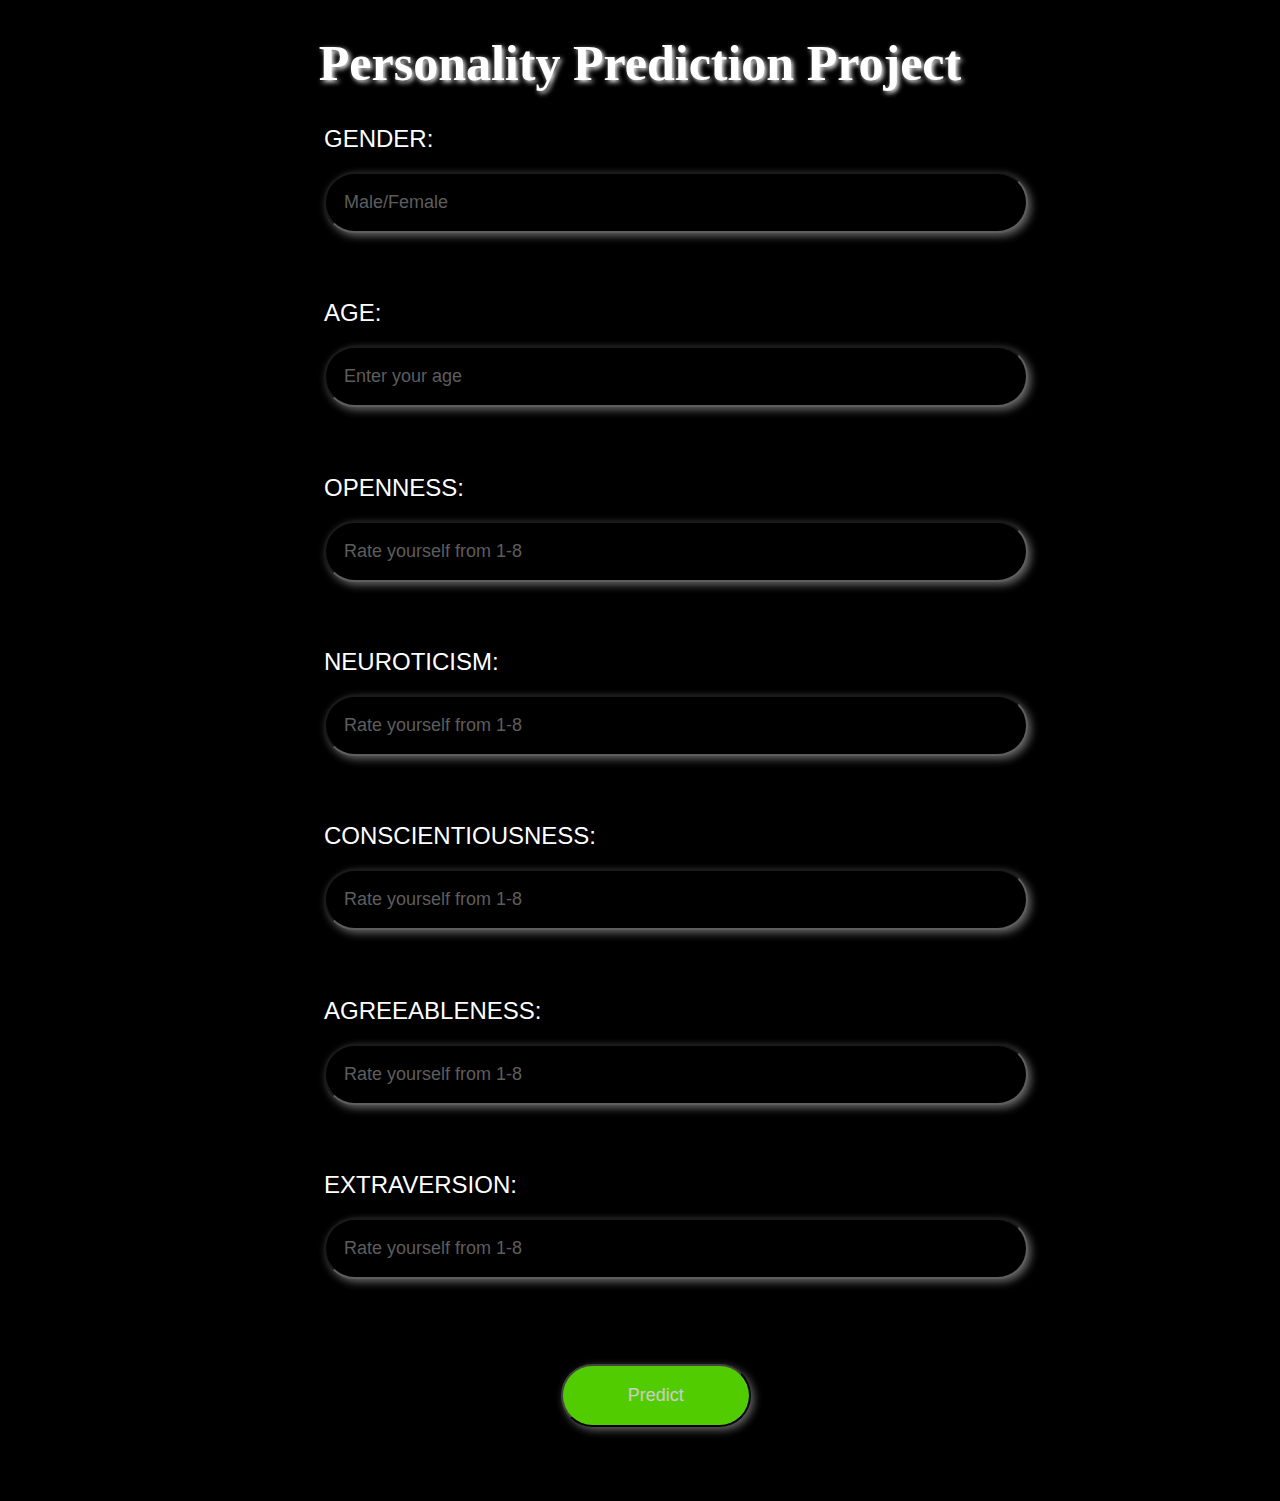
<file: project/Personality_Prediction/templates/index.html>
<!DOCTYPE html>
<html>
<head>
  <title> Personality Prediction Project</title>
  <style>
  html
  {
    min-width: 100%;
    min-height: 100%;
    background-size: cover;
    background-color: black;
  }

  input
  {
    margin-top: 2%;
    margin-bottom: 7%;
    padding: 2vh;
    width: 70%;
    background-color:black;
    color: white;
    opacity: 0.8;
    border-radius: 50px;
    box-shadow: 3px 3px 8px grey;
    font-size: large;
  }

  .heading
  {
    color: white;
    text-shadow: 2px 2px 5px white;
    text-align: center;
    font-size: 50px;
    font-family: Cambria, Cochin, Georgia, Times, 'Times New Roman', serif;
  }

  .form
  {
    color : white;
    font-size: x-large;
    font-family: sans-serif;
    margin-left: 25%;
  }

  .button
  {
    margin-left: 25%;
    padding-top: 2%;
    padding-bottom: 2%;
    width: 20%;
    border-radius: 40px;
    background-color: #66ff00;
    font-weight: 200;
  }
  .button:hover
  {
    background-color: red;
  }
  </style>
</head>
<body>
  <h1 class="heading">Personality Prediction Project</h1>
  <form action="/submit" method="POST" class="form">
    GENDER: <br>
    <input type="text" name="gender" placeholder="Male/Female" required><br>
    AGE: <br>
    <input type="text" name="age" placeholder="Enter your age" required><br>
    OPENNESS: <br>
    <input type="text" name="openness" placeholder="Rate yourself from 1-8" required><br>
    NEUROTICISM: <br>
    <input type="text" name="neuroticism" placeholder="Rate yourself from 1-8" required><br>
    CONSCIENTIOUSNESS: <br>
    <input type="text" name="conscientiousness" placeholder="Rate yourself from 1-8" required><br>
    AGREEABLENESS: <br>
    <input type="text" name="agreeableness" placeholder="Rate yourself from 1-8" required><br>
    EXTRAVERSION: <br>
    <input type="text" name="extraversion" placeholder="Rate yourself from 1-8" required><br>
    <input type="submit" name="submit" value="Predict" class="button">
  </form>
</body>
</html>
</file>
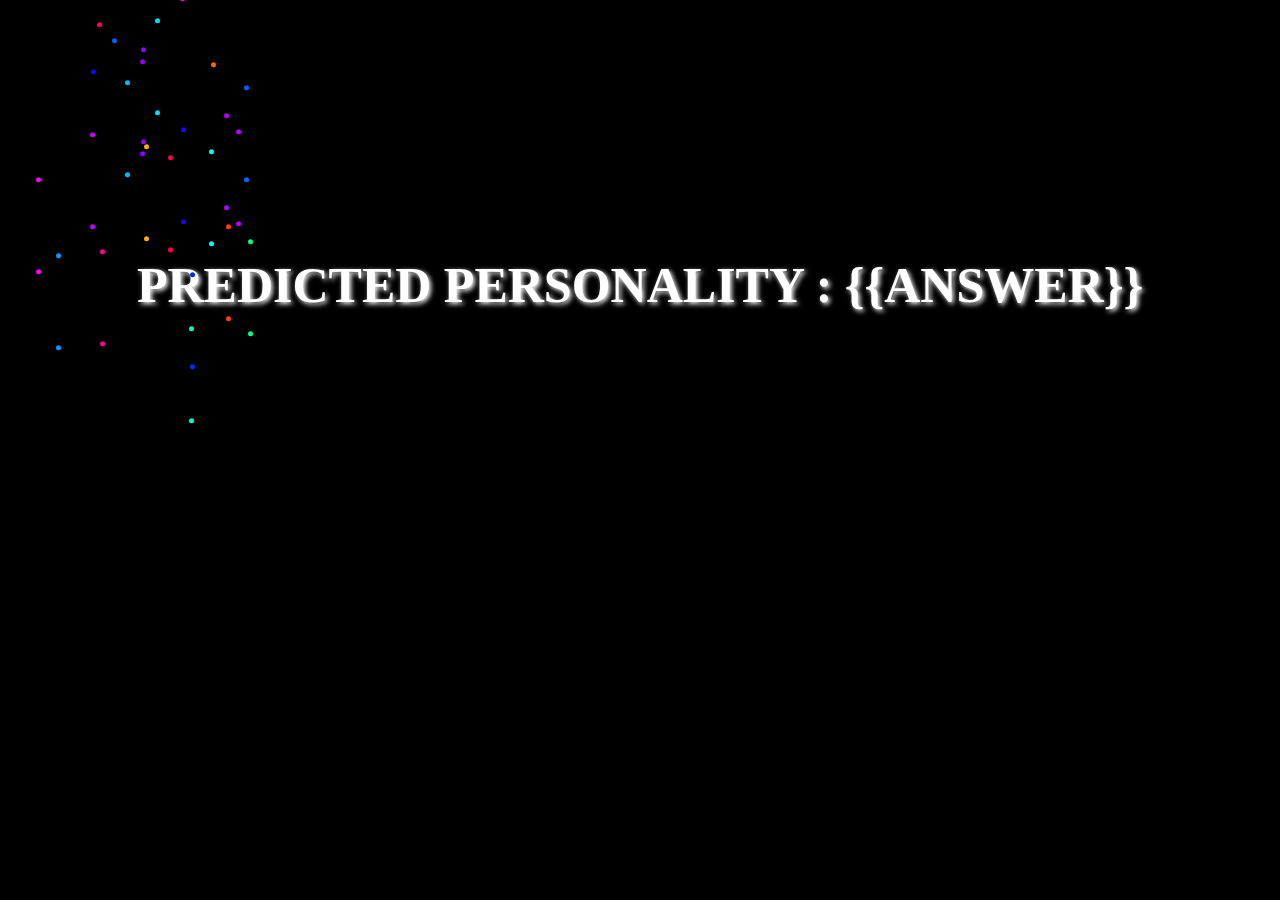
<file: project/Personality_Prediction/templates/submit.html>
<!DOCTYPE html>
<html>
<head>
  <title> Personality Prediction Project</title>
  <style>
  html
  {
    min-width: 100%;
    min-height: 100%;
    background-size: cover;
    background-color: black;
  }
      
      
  .heading
  {
    margin-top: 20%;
    color: white;
    text-align: center;
    text-shadow: 2px 2px 5px white;
    font-size: 50px;
    font-family: Cambria, Cochin, Georgia, Times, 'Times New Roman', serif;
    text-transform: uppercase;
  }

body {
  margin: 0;
  padding: 0;
  background: #000;
  overflow: hidden; }

.pyro > .before, .pyro > .after {
  position: absolute;
  width: 5px;
  height: 5px;
  border-radius: 50%;
  box-shadow: -120px -218.66667px blue, 248px -16.66667px #00ff84, 190px 16.33333px #002bff, -113px -308.66667px #ff009d, -109px -287.66667px #ffb300, -50px -313.66667px #ff006e, 226px -31.66667px #ff4000, 180px -351.66667px #ff00d0, -12px -338.66667px #00f6ff, 220px -388.66667px #99ff00, -69px -27.66667px #ff0400, -111px -339.66667px #6200ff, 155px -237.66667px #00ddff, -152px -380.66667px #00ffd0, -50px -37.66667px #00ffdd, -95px -175.66667px #a6ff00, -88px 10.33333px #0d00ff, 112px -309.66667px #005eff, 69px -415.66667px #ff00a6, 168px -100.66667px #ff004c, -244px 24.33333px #ff6600, 97px -325.66667px #ff0066, -211px -182.66667px #00ffa2, 236px -126.66667px #b700ff, 140px -196.66667px #9000ff, 125px -175.66667px #00bbff, 118px -381.66667px #ff002f, 144px -111.66667px #ffae00, 36px -78.66667px #f600ff, -63px -196.66667px #c800ff, -218px -227.66667px #d4ff00, -134px -377.66667px #ea00ff, -36px -412.66667px #ff00d4, 209px -106.66667px #00fff2, 91px -278.66667px #000dff, -22px -191.66667px #9dff00, 139px -392.66667px #a6ff00, 56px -2.66667px #0099ff, -156px -276.66667px #ea00ff, -163px -233.66667px #00fffb, -238px -346.66667px #00ff73, 62px -363.66667px #0088ff, 244px -170.66667px #0062ff, 224px -142.66667px #b300ff, 141px -208.66667px #9000ff, 211px -285.66667px #ff6600, 181px -128.66667px #1e00ff, 90px -123.66667px #c800ff, 189px 70.33333px #00ffc8, -18px -383.66667px #00ff33, 100px -6.66667px #ff008c;
  -moz-animation: 1s bang ease-out infinite backwards, 1s gravity ease-in infinite backwards, 5s position linear infinite backwards;
  -webkit-animation: 1s bang ease-out infinite backwards, 1s gravity ease-in infinite backwards, 5s position linear infinite backwards;
  -o-animation: 1s bang ease-out infinite backwards, 1s gravity ease-in infinite backwards, 5s position linear infinite backwards;
  -ms-animation: 1s bang ease-out infinite backwards, 1s gravity ease-in infinite backwards, 5s position linear infinite backwards;
  animation: 1s bang ease-out infinite backwards, 1s gravity ease-in infinite backwards, 5s position linear infinite backwards; }

.pyro > .after {
  -moz-animation-delay: 1.25s, 1.25s, 1.25s;
  -webkit-animation-delay: 1.25s, 1.25s, 1.25s;
  -o-animation-delay: 1.25s, 1.25s, 1.25s;
  -ms-animation-delay: 1.25s, 1.25s, 1.25s;
  animation-delay: 1.25s, 1.25s, 1.25s;
  -moz-animation-duration: 1.25s, 1.25s, 6.25s;
  -webkit-animation-duration: 1.25s, 1.25s, 6.25s;
  -o-animation-duration: 1.25s, 1.25s, 6.25s;
  -ms-animation-duration: 1.25s, 1.25s, 6.25s;
  animation-duration: 1.25s, 1.25s, 6.25s; }

@-webkit-keyframes bang {
  from {
    box-shadow: 0 0 white, 0 0 white, 0 0 white, 0 0 white, 0 0 white, 0 0 white, 0 0 white, 0 0 white, 0 0 white, 0 0 white, 0 0 white, 0 0 white, 0 0 white, 0 0 white, 0 0 white, 0 0 white, 0 0 white, 0 0 white, 0 0 white, 0 0 white, 0 0 white, 0 0 white, 0 0 white, 0 0 white, 0 0 white, 0 0 white, 0 0 white, 0 0 white, 0 0 white, 0 0 white, 0 0 white, 0 0 white, 0 0 white, 0 0 white, 0 0 white, 0 0 white, 0 0 white, 0 0 white, 0 0 white, 0 0 white, 0 0 white, 0 0 white, 0 0 white, 0 0 white, 0 0 white, 0 0 white, 0 0 white, 0 0 white, 0 0 white, 0 0 white, 0 0 white; } }
@-moz-keyframes bang {
  from {
    box-shadow: 0 0 white, 0 0 white, 0 0 white, 0 0 white, 0 0 white, 0 0 white, 0 0 white, 0 0 white, 0 0 white, 0 0 white, 0 0 white, 0 0 white, 0 0 white, 0 0 white, 0 0 white, 0 0 white, 0 0 white, 0 0 white, 0 0 white, 0 0 white, 0 0 white, 0 0 white, 0 0 white, 0 0 white, 0 0 white, 0 0 white, 0 0 white, 0 0 white, 0 0 white, 0 0 white, 0 0 white, 0 0 white, 0 0 white, 0 0 white, 0 0 white, 0 0 white, 0 0 white, 0 0 white, 0 0 white, 0 0 white, 0 0 white, 0 0 white, 0 0 white, 0 0 white, 0 0 white, 0 0 white, 0 0 white, 0 0 white, 0 0 white, 0 0 white, 0 0 white; } }
@-o-keyframes bang {
  from {
    box-shadow: 0 0 white, 0 0 white, 0 0 white, 0 0 white, 0 0 white, 0 0 white, 0 0 white, 0 0 white, 0 0 white, 0 0 white, 0 0 white, 0 0 white, 0 0 white, 0 0 white, 0 0 white, 0 0 white, 0 0 white, 0 0 white, 0 0 white, 0 0 white, 0 0 white, 0 0 white, 0 0 white, 0 0 white, 0 0 white, 0 0 white, 0 0 white, 0 0 white, 0 0 white, 0 0 white, 0 0 white, 0 0 white, 0 0 white, 0 0 white, 0 0 white, 0 0 white, 0 0 white, 0 0 white, 0 0 white, 0 0 white, 0 0 white, 0 0 white, 0 0 white, 0 0 white, 0 0 white, 0 0 white, 0 0 white, 0 0 white, 0 0 white, 0 0 white, 0 0 white; } }
@-ms-keyframes bang {
  from {
    box-shadow: 0 0 white, 0 0 white, 0 0 white, 0 0 white, 0 0 white, 0 0 white, 0 0 white, 0 0 white, 0 0 white, 0 0 white, 0 0 white, 0 0 white, 0 0 white, 0 0 white, 0 0 white, 0 0 white, 0 0 white, 0 0 white, 0 0 white, 0 0 white, 0 0 white, 0 0 white, 0 0 white, 0 0 white, 0 0 white, 0 0 white, 0 0 white, 0 0 white, 0 0 white, 0 0 white, 0 0 white, 0 0 white, 0 0 white, 0 0 white, 0 0 white, 0 0 white, 0 0 white, 0 0 white, 0 0 white, 0 0 white, 0 0 white, 0 0 white, 0 0 white, 0 0 white, 0 0 white, 0 0 white, 0 0 white, 0 0 white, 0 0 white, 0 0 white, 0 0 white; } }
@keyframes bang {
  from {
    box-shadow: 0 0 white, 0 0 white, 0 0 white, 0 0 white, 0 0 white, 0 0 white, 0 0 white, 0 0 white, 0 0 white, 0 0 white, 0 0 white, 0 0 white, 0 0 white, 0 0 white, 0 0 white, 0 0 white, 0 0 white, 0 0 white, 0 0 white, 0 0 white, 0 0 white, 0 0 white, 0 0 white, 0 0 white, 0 0 white, 0 0 white, 0 0 white, 0 0 white, 0 0 white, 0 0 white, 0 0 white, 0 0 white, 0 0 white, 0 0 white, 0 0 white, 0 0 white, 0 0 white, 0 0 white, 0 0 white, 0 0 white, 0 0 white, 0 0 white, 0 0 white, 0 0 white, 0 0 white, 0 0 white, 0 0 white, 0 0 white, 0 0 white, 0 0 white, 0 0 white; } }
@-webkit-keyframes gravity {
  to {
    transform: translateY(200px);
    -moz-transform: translateY(200px);
    -webkit-transform: translateY(200px);
    -o-transform: translateY(200px);
    -ms-transform: translateY(200px);
    opacity: 0; } }
@-moz-keyframes gravity {
  to {
    transform: translateY(200px);
    -moz-transform: translateY(200px);
    -webkit-transform: translateY(200px);
    -o-transform: translateY(200px);
    -ms-transform: translateY(200px);
    opacity: 0; } }
@-o-keyframes gravity {
  to {
    transform: translateY(200px);
    -moz-transform: translateY(200px);
    -webkit-transform: translateY(200px);
    -o-transform: translateY(200px);
    -ms-transform: translateY(200px);
    opacity: 0; } }
@-ms-keyframes gravity {
  to {
    transform: translateY(200px);
    -moz-transform: translateY(200px);
    -webkit-transform: translateY(200px);
    -o-transform: translateY(200px);
    -ms-transform: translateY(200px);
    opacity: 0; } }
@keyframes gravity {
  to {
    transform: translateY(200px);
    -moz-transform: translateY(200px);
    -webkit-transform: translateY(200px);
    -o-transform: translateY(200px);
    -ms-transform: translateY(200px);
    opacity: 0; } }
@-webkit-keyframes position {
  0%, 19.9% {
    margin-top: 10%;
    margin-left: 40%; }

  20%, 39.9% {
    margin-top: 40%;
    margin-left: 30%; }

  40%, 59.9% {
    margin-top: 20%;
    margin-left: 70%; }

  60%, 79.9% {
    margin-top: 30%;
    margin-left: 20%; }

  80%, 99.9% {
    margin-top: 30%;
    margin-left: 80%; } }
@-moz-keyframes position {
  0%, 19.9% {
    margin-top: 10%;
    margin-left: 40%; }

  20%, 39.9% {
    margin-top: 40%;
    margin-left: 30%; }

  40%, 59.9% {
    margin-top: 20%;
    margin-left: 70%; }

  60%, 79.9% {
    margin-top: 30%;
    margin-left: 20%; }

  80%, 99.9% {
    margin-top: 30%;
    margin-left: 80%; } }
@-o-keyframes position {
  0%, 19.9% {
    margin-top: 10%;
    margin-left: 40%; }

  20%, 39.9% {
    margin-top: 40%;
    margin-left: 30%; }

  40%, 59.9% {
    margin-top: 20%;
    margin-left: 70%; }

  60%, 79.9% {
    margin-top: 30%;
    margin-left: 20%; }

  80%, 99.9% {
    margin-top: 30%;
    margin-left: 80%; } }
@-ms-keyframes position {
  0%, 19.9% {
    margin-top: 10%;
    margin-left: 40%; }

  20%, 39.9% {
    margin-top: 40%;
    margin-left: 30%; }

  40%, 59.9% {
    margin-top: 20%;
    margin-left: 70%; }

  60%, 79.9% {
    margin-top: 30%;
    margin-left: 20%; }

  80%, 99.9% {
    margin-top: 30%;
    margin-left: 80%; } }
@keyframes position {
  0%, 19.9% {
    margin-top: 10%;
    margin-left: 40%; }

  20%, 39.9% {
    margin-top: 40%;
    margin-left: 30%; }

  40%, 59.9% {
    margin-top: 20%;
    margin-left: 70%; }

  60%, 79.9% {
    margin-top: 30%;
    margin-left: 20%; }

  80%, 99.9% {
    margin-top: 30%;
    margin-left: 80%; } }

  </style>
</head>
<body>
    <div class="pyro">
    <div class="before"></div>
    <h1 class="heading"> PREDICTED PERSONALITY : {{answer}} </h1>
    
        <div class="after"></div>
    </div>
</body>
</html>
</file>
